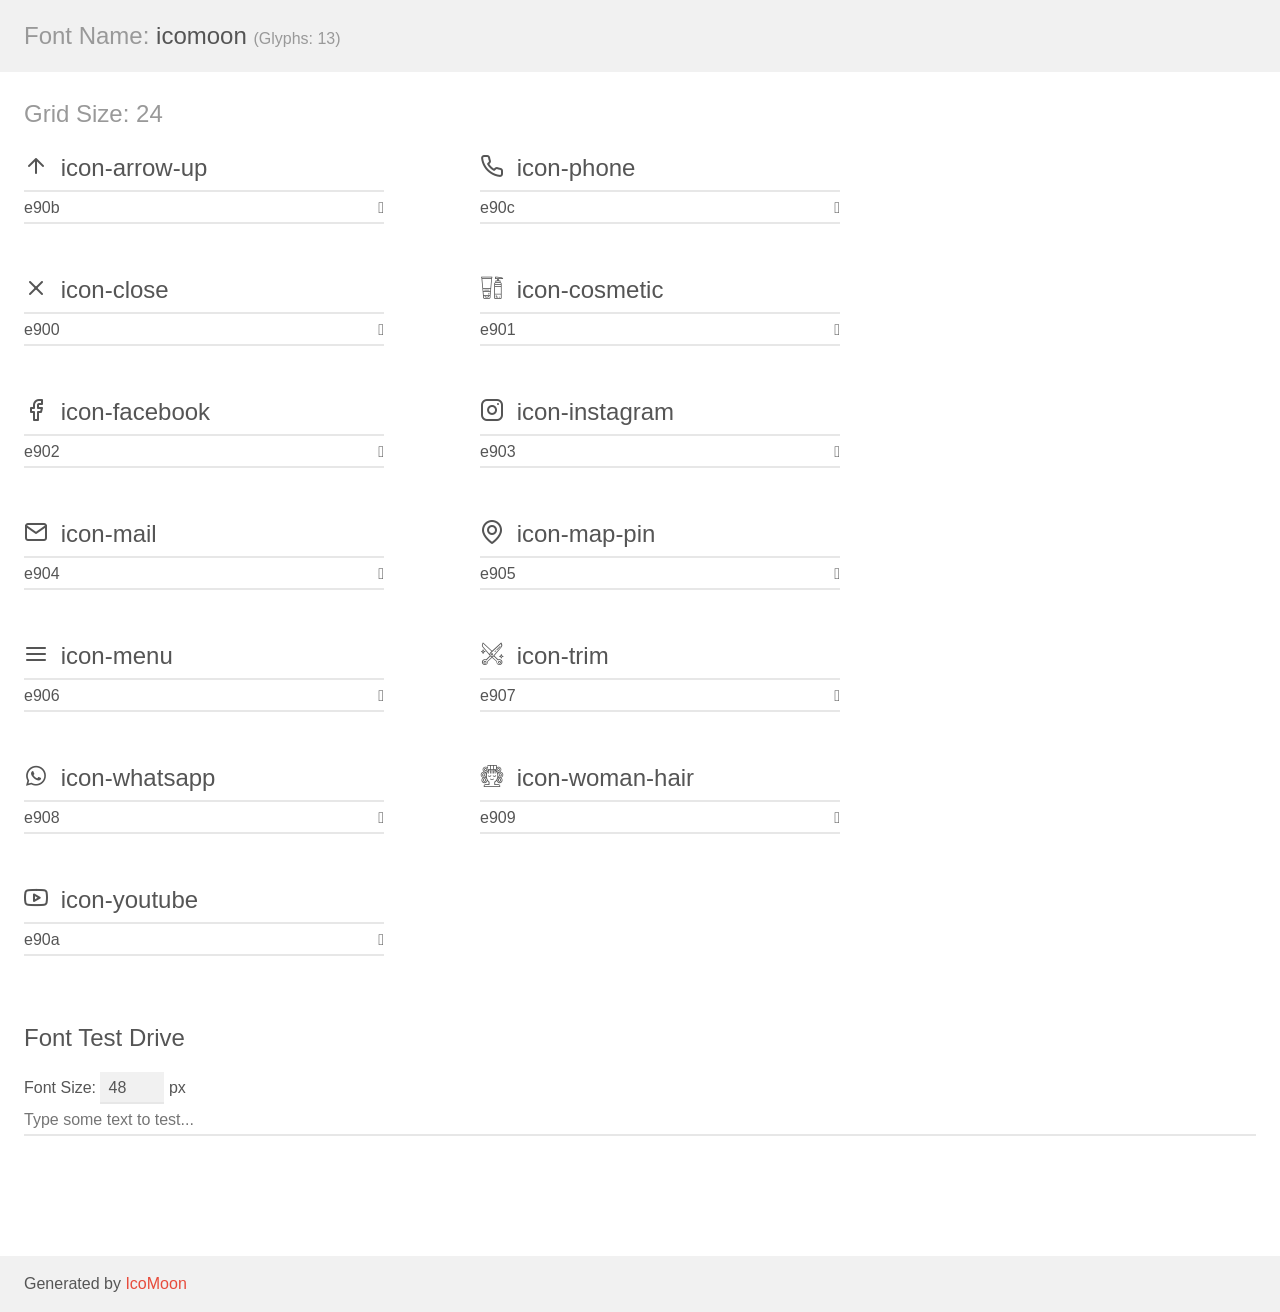
<file: assets/fonts/demo.html>
<!doctype html>
<html>
<head>
    <meta charset="utf-8">
    <title>IcoMoon Demo</title>
    <meta name="description" content="An Icon Font Generated By IcoMoon.io">
    <meta name="viewport" content="width=device-width, initial-scale=1">
    <link rel="stylesheet" href="demo-files/demo.css">
    <link rel="stylesheet" href="style.css"></head>
<body>
    <div class="bgc1 clearfix">
        <h1 class="mhmm mvm"><span class="fgc1">Font Name:</span> icomoon <small class="fgc1">(Glyphs:&nbsp;13)</small></h1>
    </div>
    <div class="clearfix mhl ptl">
        <h1 class="mvm mtn fgc1">Grid Size: 24</h1>
        <div class="glyph fs1">
            <div class="clearfix bshadow0 pbs">
                <span class="icon-arrow-up"></span>
                <span class="mls"> icon-arrow-up</span>
            </div>
            <fieldset class="fs0 size1of1 clearfix hidden-false">
                <input type="text" readonly value="e90b" class="unit size1of2" />
                <input type="text" maxlength="1" readonly value="&#xe90b;" class="unitRight size1of2 talign-right" />
            </fieldset>
            <div class="fs0 bshadow0 clearfix hidden-true">
                <span class="unit pvs fgc1">liga: </span>
                <input type="text" readonly value="" class="liga unitRight" />
            </div>
        </div>
        <div class="glyph fs1">
            <div class="clearfix bshadow0 pbs">
                <span class="icon-phone"></span>
                <span class="mls"> icon-phone</span>
            </div>
            <fieldset class="fs0 size1of1 clearfix hidden-false">
                <input type="text" readonly value="e90c" class="unit size1of2" />
                <input type="text" maxlength="1" readonly value="&#xe90c;" class="unitRight size1of2 talign-right" />
            </fieldset>
            <div class="fs0 bshadow0 clearfix hidden-true">
                <span class="unit pvs fgc1">liga: </span>
                <input type="text" readonly value="" class="liga unitRight" />
            </div>
        </div>
        <div class="glyph fs1">
            <div class="clearfix bshadow0 pbs">
                <span class="icon-close"></span>
                <span class="mls"> icon-close</span>
            </div>
            <fieldset class="fs0 size1of1 clearfix hidden-false">
                <input type="text" readonly value="e900" class="unit size1of2" />
                <input type="text" maxlength="1" readonly value="&#xe900;" class="unitRight size1of2 talign-right" />
            </fieldset>
            <div class="fs0 bshadow0 clearfix hidden-true">
                <span class="unit pvs fgc1">liga: </span>
                <input type="text" readonly value="" class="liga unitRight" />
            </div>
        </div>
        <div class="glyph fs1">
            <div class="clearfix bshadow0 pbs">
                <span class="icon-cosmetic"></span>
                <span class="mls"> icon-cosmetic</span>
            </div>
            <fieldset class="fs0 size1of1 clearfix hidden-false">
                <input type="text" readonly value="e901" class="unit size1of2" />
                <input type="text" maxlength="1" readonly value="&#xe901;" class="unitRight size1of2 talign-right" />
            </fieldset>
            <div class="fs0 bshadow0 clearfix hidden-true">
                <span class="unit pvs fgc1">liga: </span>
                <input type="text" readonly value="" class="liga unitRight" />
            </div>
        </div>
        <div class="glyph fs1">
            <div class="clearfix bshadow0 pbs">
                <span class="icon-facebook"></span>
                <span class="mls"> icon-facebook</span>
            </div>
            <fieldset class="fs0 size1of1 clearfix hidden-false">
                <input type="text" readonly value="e902" class="unit size1of2" />
                <input type="text" maxlength="1" readonly value="&#xe902;" class="unitRight size1of2 talign-right" />
            </fieldset>
            <div class="fs0 bshadow0 clearfix hidden-true">
                <span class="unit pvs fgc1">liga: </span>
                <input type="text" readonly value="" class="liga unitRight" />
            </div>
        </div>
        <div class="glyph fs1">
            <div class="clearfix bshadow0 pbs">
                <span class="icon-instagram"></span>
                <span class="mls"> icon-instagram</span>
            </div>
            <fieldset class="fs0 size1of1 clearfix hidden-false">
                <input type="text" readonly value="e903" class="unit size1of2" />
                <input type="text" maxlength="1" readonly value="&#xe903;" class="unitRight size1of2 talign-right" />
            </fieldset>
            <div class="fs0 bshadow0 clearfix hidden-true">
                <span class="unit pvs fgc1">liga: </span>
                <input type="text" readonly value="" class="liga unitRight" />
            </div>
        </div>
        <div class="glyph fs1">
            <div class="clearfix bshadow0 pbs">
                <span class="icon-mail"></span>
                <span class="mls"> icon-mail</span>
            </div>
            <fieldset class="fs0 size1of1 clearfix hidden-false">
                <input type="text" readonly value="e904" class="unit size1of2" />
                <input type="text" maxlength="1" readonly value="&#xe904;" class="unitRight size1of2 talign-right" />
            </fieldset>
            <div class="fs0 bshadow0 clearfix hidden-true">
                <span class="unit pvs fgc1">liga: </span>
                <input type="text" readonly value="" class="liga unitRight" />
            </div>
        </div>
        <div class="glyph fs1">
            <div class="clearfix bshadow0 pbs">
                <span class="icon-map-pin"></span>
                <span class="mls"> icon-map-pin</span>
            </div>
            <fieldset class="fs0 size1of1 clearfix hidden-false">
                <input type="text" readonly value="e905" class="unit size1of2" />
                <input type="text" maxlength="1" readonly value="&#xe905;" class="unitRight size1of2 talign-right" />
            </fieldset>
            <div class="fs0 bshadow0 clearfix hidden-true">
                <span class="unit pvs fgc1">liga: </span>
                <input type="text" readonly value="" class="liga unitRight" />
            </div>
        </div>
        <div class="glyph fs1">
            <div class="clearfix bshadow0 pbs">
                <span class="icon-menu"></span>
                <span class="mls"> icon-menu</span>
            </div>
            <fieldset class="fs0 size1of1 clearfix hidden-false">
                <input type="text" readonly value="e906" class="unit size1of2" />
                <input type="text" maxlength="1" readonly value="&#xe906;" class="unitRight size1of2 talign-right" />
            </fieldset>
            <div class="fs0 bshadow0 clearfix hidden-true">
                <span class="unit pvs fgc1">liga: </span>
                <input type="text" readonly value="" class="liga unitRight" />
            </div>
        </div>
        <div class="glyph fs1">
            <div class="clearfix bshadow0 pbs">
                <span class="icon-trim"></span>
                <span class="mls"> icon-trim</span>
            </div>
            <fieldset class="fs0 size1of1 clearfix hidden-false">
                <input type="text" readonly value="e907" class="unit size1of2" />
                <input type="text" maxlength="1" readonly value="&#xe907;" class="unitRight size1of2 talign-right" />
            </fieldset>
            <div class="fs0 bshadow0 clearfix hidden-true">
                <span class="unit pvs fgc1">liga: </span>
                <input type="text" readonly value="" class="liga unitRight" />
            </div>
        </div>
        <div class="glyph fs1">
            <div class="clearfix bshadow0 pbs">
                <span class="icon-whatsapp"></span>
                <span class="mls"> icon-whatsapp</span>
            </div>
            <fieldset class="fs0 size1of1 clearfix hidden-false">
                <input type="text" readonly value="e908" class="unit size1of2" />
                <input type="text" maxlength="1" readonly value="&#xe908;" class="unitRight size1of2 talign-right" />
            </fieldset>
            <div class="fs0 bshadow0 clearfix hidden-true">
                <span class="unit pvs fgc1">liga: </span>
                <input type="text" readonly value="" class="liga unitRight" />
            </div>
        </div>
        <div class="glyph fs1">
            <div class="clearfix bshadow0 pbs">
                <span class="icon-woman-hair"></span>
                <span class="mls"> icon-woman-hair</span>
            </div>
            <fieldset class="fs0 size1of1 clearfix hidden-false">
                <input type="text" readonly value="e909" class="unit size1of2" />
                <input type="text" maxlength="1" readonly value="&#xe909;" class="unitRight size1of2 talign-right" />
            </fieldset>
            <div class="fs0 bshadow0 clearfix hidden-true">
                <span class="unit pvs fgc1">liga: </span>
                <input type="text" readonly value="" class="liga unitRight" />
            </div>
        </div>
        <div class="glyph fs1">
            <div class="clearfix bshadow0 pbs">
                <span class="icon-youtube"></span>
                <span class="mls"> icon-youtube</span>
            </div>
            <fieldset class="fs0 size1of1 clearfix hidden-false">
                <input type="text" readonly value="e90a" class="unit size1of2" />
                <input type="text" maxlength="1" readonly value="&#xe90a;" class="unitRight size1of2 talign-right" />
            </fieldset>
            <div class="fs0 bshadow0 clearfix hidden-true">
                <span class="unit pvs fgc1">liga: </span>
                <input type="text" readonly value="" class="liga unitRight" />
            </div>
        </div>
    </div>

    <!--[if gt IE 8]><!-->
    <div class="mhl clearfix mbl">
        <h1>Font Test Drive</h1>
        <label>
            Font Size: <input id="fontSize" type="number" class="textbox0 mbm"
            min="8" value="48" />
            px
        </label>
        <input id="testText" type="text" class="phl size1of1 mvl"
        placeholder="Type some text to test..." value=""/>
        <div id="testDrive" class="icon-" style="font-family: icomoon">&nbsp;
        </div>
    </div>
    <!--<![endif]-->
    <div class="bgc1 clearfix">
        <p class="mhl">Generated by <a href="https://icomoon.io/app">IcoMoon</a></p>
    </div>

    <script src="demo-files/demo.js"></script>
</body>
</html>
</file>
<file: assets/fonts/demo-files/demo.css>
body {
  padding: 0;
  margin: 0;
  font-family: sans-serif;
  font-size: 1em;
  line-height: 1.5;
  color: #555;
  background: #fff;
}
h1 {
  font-size: 1.5em;
  font-weight: normal;
}
small {
  font-size: .66666667em;
}
a {
  color: #e74c3c;
  text-decoration: none;
}
a:hover, a:focus {
  box-shadow: 0 1px #e74c3c;
}
.bshadow0, input {
  box-shadow: inset 0 -2px #e7e7e7;
}
input:hover {
  box-shadow: inset 0 -2px #ccc;
}
input, fieldset {
  font-family: sans-serif;
  font-size: 1em;
  margin: 0;
  padding: 0;
  border: 0;
}
input {
  color: inherit;
  line-height: 1.5;
  height: 1.5em;
  padding: .25em 0;
}
input:focus {
  outline: none;
  box-shadow: inset 0 -2px #449fdb;
}
.glyph {
  font-size: 16px;
  width: 15em;
  padding-bottom: 1em;
  margin-right: 4em;
  margin-bottom: 1em;
  float: left;
  overflow: hidden;
}
.liga {
  width: 80%;
  width: calc(100% - 2.5em);
}
.talign-right {
  text-align: right;
}
.talign-center {
  text-align: center;
}
.bgc1 {
  background: #f1f1f1;
}
.fgc1 {
  color: #999;
}
.fgc0 {
  color: #000;
}
p {
  margin-top: 1em;
  margin-bottom: 1em;
}
.mvm {
  margin-top: .75em;
  margin-bottom: .75em;
}
.mtn {
  margin-top: 0;
}
.mtl, .mal {
  margin-top: 1.5em;
}
.mbl, .mal {
  margin-bottom: 1.5em;
}
.mal, .mhl {
  margin-left: 1.5em;
  margin-right: 1.5em;
}
.mhmm {
  margin-left: 1em;
  margin-right: 1em;
}
.mls {
  margin-left: .25em;
}
.ptl {
  padding-top: 1.5em;
}
.pbs, .pvs {
  padding-bottom: .25em;
}
.pvs, .pts {
  padding-top: .25em;
}
.unit {
  float: left;
}
.unitRight {
  float: right;
}
.size1of2 {
  width: 50%;
}
.size1of1 {
  width: 100%;
}
.clearfix:before, .clearfix:after {
  content: " ";
  display: table;
}
.clearfix:after {
  clear: both;
}
.hidden-true {
  display: none;
}
.textbox0 {
  width: 3em;
  background: #f1f1f1;
  padding: .25em .5em;
  line-height: 1.5;
  height: 1.5em;
}
#testDrive {
  display: block;
  padding-top: 24px;
  line-height: 1.5;
}
.fs0 {
  font-size: 16px;
}
.fs1 {
  font-size: 24px;
}
</file>
<file: assets/fonts/style.css>
@font-face {
  font-family: 'icomoon';
  src:  url('fonts/icomoon.eot?pc2kww');
  src:  url('fonts/icomoon.eot?pc2kww#iefix') format('embedded-opentype'),
    url('fonts/icomoon.ttf?pc2kww') format('truetype'),
    url('fonts/icomoon.woff?pc2kww') format('woff'),
    url('fonts/icomoon.svg?pc2kww#icomoon') format('svg');
  font-weight: normal;
  font-style: normal;
  font-display: block;
}

[class^="icon-"], [class*=" icon-"] {
  /* use !important to prevent issues with browser extensions that change fonts */
  font-family: 'icomoon' !important;
  speak: never;
  font-style: normal;
  font-weight: normal;
  font-variant: normal;
  text-transform: none;
  line-height: 1;

  /* Better Font Rendering =========== */
  -webkit-font-smoothing: antialiased;
  -moz-osx-font-smoothing: grayscale;
}

.icon-arrow-up:before {
  content: "\e90b";
}
.icon-phone:before {
  content: "\e90c";
}
.icon-close:before {
  content: "\e900";
}
.icon-cosmetic:before {
  content: "\e901";
}
.icon-facebook:before {
  content: "\e902";
}
.icon-instagram:before {
  content: "\e903";
}
.icon-mail:before {
  content: "\e904";
}
.icon-map-pin:before {
  content: "\e905";
}
.icon-menu:before {
  content: "\e906";
}
.icon-trim:before {
  content: "\e907";
}
.icon-whatsapp:before {
  content: "\e908";
}
.icon-woman-hair:before {
  content: "\e909";
}
.icon-youtube:before {
  content: "\e90a";
}
</file>
